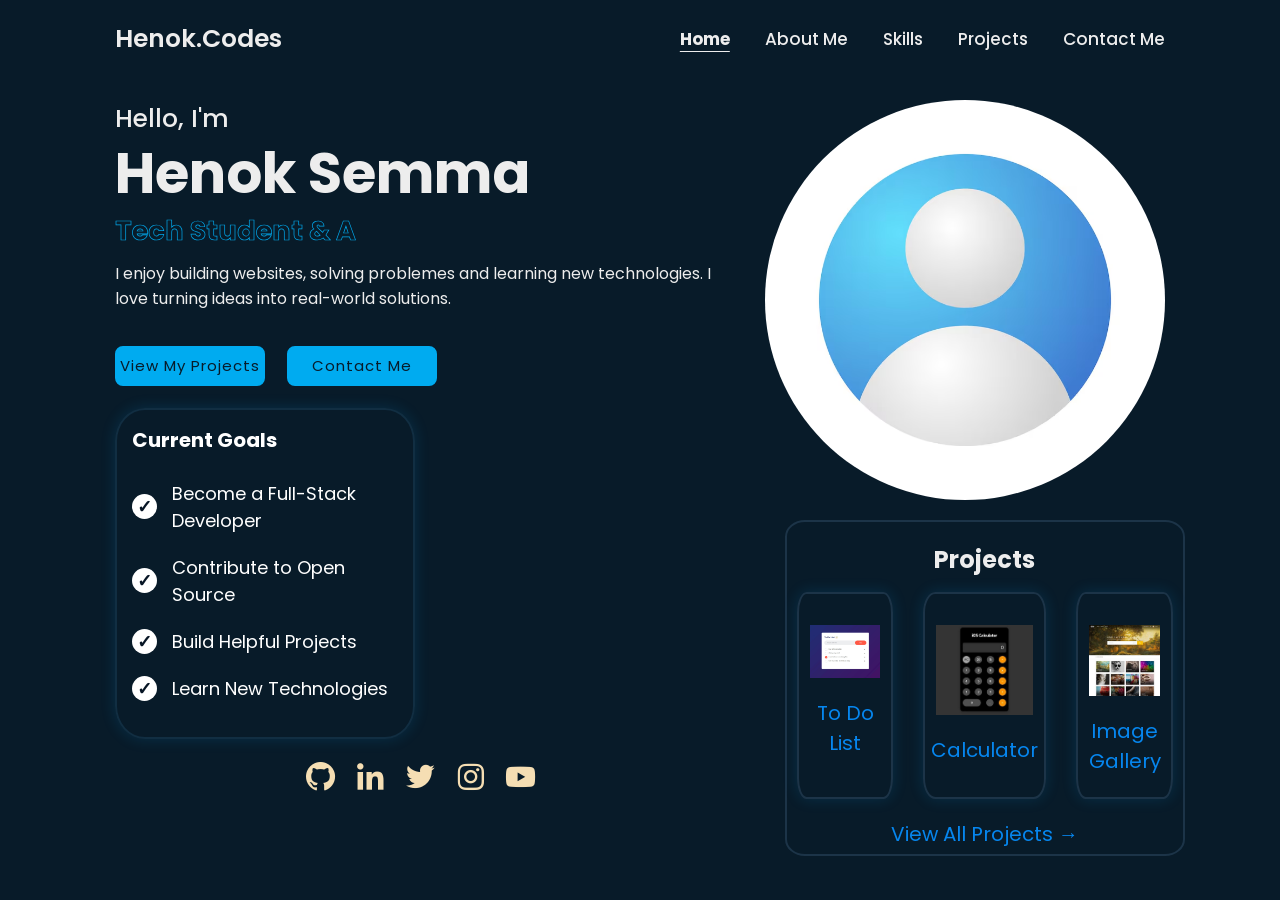
<file: index.html>
<!doctype html>
<html lang="en">
  <head>
    <meta charset="UTF-8" />
    <meta name="viewport" content="width=device-width, initial-scale=1.0" />
    <title>Home - Henok.Codes</title>
    <link rel="stylesheet" href="./index.css" />
    <!--box icons-->
    <link
      rel="stylesheet"
      href="https://unpkg.com/boxicons@2.1.4/css/boxicons.min.css"
    /><link rel="preconnect" href="https://fonts.googleapis.com">
<link href="https://fonts.googleapis.com/css2?family=Poppins:wght@400;500;600;700&display=swap" rel="stylesheet">
  </head>
  <body>
    <!--header part-->
    <header class="top">
      <h3 class="logo">Henok.Codes</h3>
      <div class="bx bx-menu" id="menu-icon"></div>

      <nav class="links">
        <a href="./index.html">Home</a>
        <a href="./about.html" target="_blank">About Me</a>
        <a href="./skills.html" target="_blank">Skills</a>
        <a href="./projects.html" target="_blank">Projects</a>
        <a href="./contact.html" target="_blank">Contact Me</a>
      </nav>
    </header>
    <main class="middle">
      <div class="right-part">
        <h5>Hello, I'm</h5>
        <h1>Henok Semma</h1>
        <h2 id="animation">Tech Student & Aspiring Developer</h2>
        <p>
          I enjoy building websites, solving problemes and learning new
          technologies. I love turning ideas into real-world solutions.
        </p>
        <div class="buttons">
          <a href="./projects.html" target="_blank">View My Projects</a>
          <a href="./contact.html" target="_blank">Contact Me</a>
        </div>
        <div class="list-of-goals">
          <h2>Current Goals</h2>
          <ul>
            <li>Become a Full-Stack Developer</li>
            <li>Contribute to Open Source</li>
            <li>Build Helpful Projects</li>
            <li>Learn New Technologies</li>
          </ul>
        </div>
        <div class="social-icons">
          <a href="#">
            <i class="bx bxl-github"></i>
          </a>
          <a href="#">
            <i class="bx bxl-linkedin"></i>
          </a>

          <a href="#">
            <i class="bx bxl-twitter"></i>
          </a>

          <a href="#">
            <i class="bx bxl-instagram"></i>
          </a>

          <a href="#">
            <i class="bx bxl-youtube"></i>
          </a>
        </div>
      </div>
      <div class="left-part">
        <img src="./myphoto.avif" alt="My Photo" id="im1" />

        <div class="projects">
          <h3> Projects</h3>
          <div class="all-boxes">
            <span class="project-boxes"
              ><a href="#To-do-list"
                ><img src="./todolist.png" />
                <p>To Do List </p></a
              ></span
            >
            <span class="project-boxes"
              ><a href="#Calculator"
                ><img src="./calculator.jpg" />
                <p>Calculator </p></a
              ></span
            >
            <span class="project-boxes"
              ><a href="#imagegallery"
                ><img src="./imagesgallery.jpg" />
                <p>Image Gallery </p></a
              ></span
            >
          </div>
          <a id="view-project" href="./projects.html">View All Projects &rarr;</a>
        </div>
      </div>
    </main>
    <script src="./main.js"></script>
  </body>
</html>
</file>
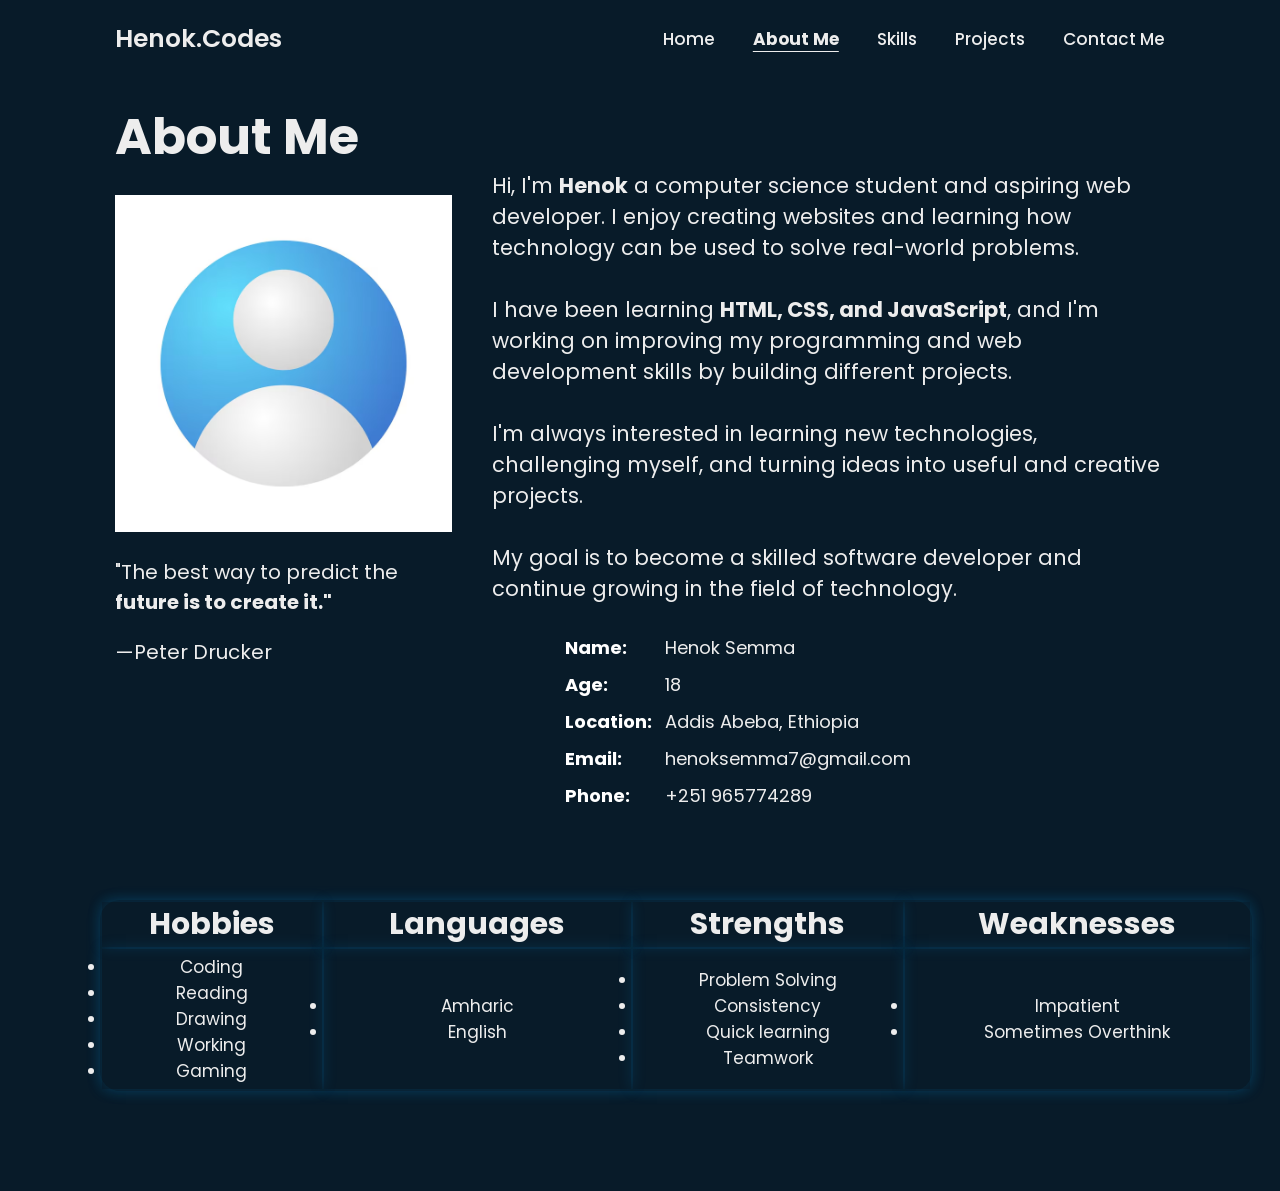
<file: about.html>
<!doctype html>
<html lang="en">
  <head>
    <meta charset="UTF-8" />
    <meta name="viewport" content="width=device-width, initial-scale=1.0" />
    <link rel="stylesheet" href="./about.css" />
    <title>About Me - Henok.Codes</title>
    <link
      href="https://cdn.boxicons.com/3.0.8/fonts/basic/boxicons.min.css"
      rel="stylesheet"
    />
    <link rel="preconnect" href="https://fonts.googleapis.com">
<link href="https://fonts.googleapis.com/css2?family=Poppins:wght@400;500;600;700&display=swap" rel="stylesheet">
  </head>
  <body>
    <nav class="top">
      <h3 class="logo">Henok.Codes</h3>
      <div class="bx bx-menu" id="menu-icon"></div>
      <div class="links">
        <a href="./index.html" target="_blank">Home</a>
        <a href="./about.html">About Me</a>
        <a href="./skills.html" target="_blank">Skills</a>
        <a href="./projects.html" target="_blank">Projects</a>
        <a href="./contact.html" target="_blank">Contact Me</a>
      </div>
    </nav>
    <main id="content">
      <div class="content">
        <div class="right-part">
          <h2>About Me</h2>
          <img src="./myphoto.avif" alt="My photo" />
          <p>
            "The best way to predict the
            <strong>future is to create it."</strong>
          </p>
          <p>—Peter Drucker</p>
        </div>
        <div class="left-part">
          <p class="p1">
            Hi, I'm <strong>Henok</strong> a computer science student and
            aspiring web developer. I enjoy creating websites and learning how
            technology can be used to solve real-world problems.<br /><br />
            I have been learning <strong>HTML, CSS, and JavaScript</strong>, and
            I'm working on improving my programming and web development skills
            by building different projects.<br /><br />
            I'm always interested in learning new technologies, challenging
            myself, and turning ideas into useful and creative projects.<br /><br />
            My goal is to become a skilled software developer and continue
            growing in the field of technology.
          </p>
          <div class="about-info">

    <p>
        <i class='bx bx-user'></i>
        <span>Name:</span>
        Henok Semma
    </p>

    <p>
        <i class='bx bx-calendar'></i>
        <span>Age:</span>
        18
    </p>

    <p>
        <i class='bx bx-map'></i>
        <span>Location: </span>
        Addis Abeba, Ethiopia
    </p>

    <p>
        <i class='bx bx-envelope'></i>
        <span>Email:</span>
        henoksemma7@gmail.com
    </p>

    <p>
        <i class='bx bx-phone'></i>
        <span>Phone:</span>
        +251 965774289
    </p>

</div>
        </div>
      </div>
      <footer class="bottom">
        <table>
          <tr>
            <th>Hobbies</th>
            <th>Languages</th>
            <th>Strengths</th>
            <th>Weaknesses</th>
          </tr>
          <tr>
            <td>
              <ul class="lists">
                <li>Coding</li>
                <li>Reading</li>
                <li>Drawing</li>
                <li>Working</li>
                <li>Gaming</li>
              </ul>
            </td>
            <td>
              <ul class="lists">
                <li>Amharic</li>
                <li>English</li>
              </ul>
            </td>
            <td>
              <ul class="lists">
                <li>Problem Solving</li>
                <li>Consistency</li>
                <li>Quick learning</li>
                <li>Teamwork</li>
              </ul>
            </td>
            <td>
              <ul class="lists">
                <li>Impatient</li>
                <li>Sometimes Overthink</li>
              
              </ul>
            </td>
          </tr>
        </table>
      </footer>
    </main>
    <script src="./main.js"></script>
  </body>
</html>
</file>
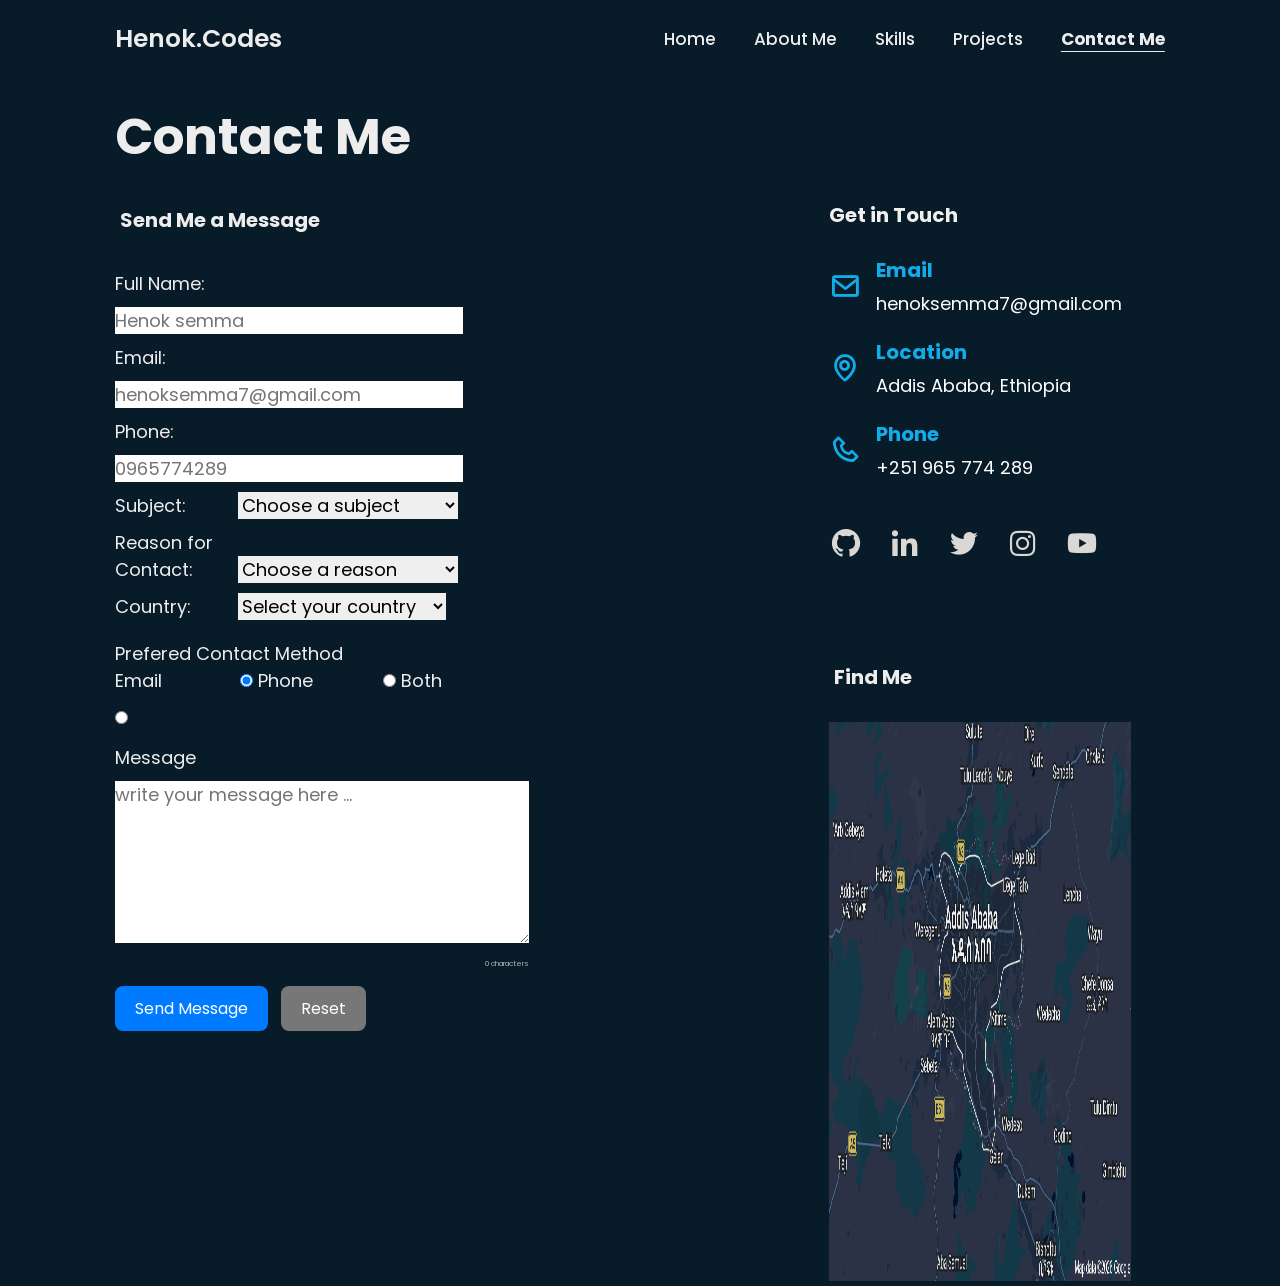
<file: contact.html>
<!doctype html>
<html lang="en">
  <head>
    <meta charset="UTF-8" />
    <meta name="viewport" content="width=device-width, initial-scale=1.0" />
    <title>Contact - Henok.Codes</title>
    <link rel="stylesheet" href="./contact.css" />
    <link href='https://unpkg.com/boxicons@2.1.4/css/boxicons.min.css' rel='stylesheet'>
    <link rel="preconnect" href="https://fonts.googleapis.com">
<link href="https://fonts.googleapis.com/css2?family=Poppins:wght@400;500;600;700&display=swap" rel="stylesheet">
  </head>
  <body>
    <header class="top">
      <h3 class="logo">Henok.Codes</h3>
      <div class="bx bx-menu" id="menu-icon"></div>
      <nav class="links">
        <a href="./index.html" target="_blank">Home</a>
        <a href="./about.html" target="_blank">About Me</a>
        <a href="./skills.html" target="_blank">Skills</a>
        <a href="./projects.html" target="_blank">Projects</a>
        
        <a href="./contact.html" target="_blank">Contact Me</a>
      </nav>
    </header>
    <main class="middle">
      <div class="right-part">
        <h2>Contact Me</h2>
        <h3>Send Me a Message</h3>
        <form action="https://formspree.io/f/xppzjwjv">
          <div class="form-group">
            <label for="full-name">Full Name:</label>
            <input
              type="text"
              id="full-name"
              name="full-name"
              placeholder="Henok semma"
              required
            /><br />

            <label for="email">Email:</label>
            <input
              type="email"
              id="email"
              name="email"
              placeholder="henoksemma7@gmail.com"
              required
            /><br />

            <label for="phone">Phone:</label>
            <input
              type="tel"
              id="phone"
              name="phone"
              placeholder="0965774289"
              pattern="[0-9]{10}"
              required
            /><br />

            <label for="subject">Subject:</label>
            <select id="subject" name="subject" required>
              <option value="">Choose a subject</option>
              <option value="project">Project Inquiry</option>
              <option value="web-development">Web Development</option>
              <option value="collaboration">Collaboration</option>
              <option value="freelance">Freelance Work</option>
              <option value="internship">Internship Opportunity</option>
              <option value="feedback">Website Feedback</option>
              <option value="other">Other</option></select
            ><br />

            <label for="Reason-for-Contact">Reason for Contact:</label>
            <select id="Reason-for-Contact" name="Reason-for-Contact" required>
              <br />
              <option value="">Choose a reason</option>
              <option>Project Inquiry</option>
              <option>Freelane Work</option>
              <option>Collaboration</option>
              <option>Internship Opportunity</option>
              <option>Job Opportunity</option>
              <option>Website Feedback</option>
              <option>Other</option></select
            ><br />

            <label for="Country">Country:</label>
            <select id="Country" name="Country" required>
              <br />
              <option value="">Select your country</option>
              <option>Ethiopia</option>
              <option>United States</option>
              <option>United Kingdom</option>
              <option>Canada</option>
              <option>Germany</option>
              <option>France</option>
              <option>India</option>
              <option>Kenya</option>
              <option>Nigeria</option>
              <option>South Africa</option>
              <option>United Arab Emirates</option>
              <option>Other</option></select
            ><br />
            <div class="contact">
              Prefered Contact Method<br />
              <div class="choose">
                <label for="email2">Email</label>
                <input
                  type="radio"
                  name="contact"
                  id="email2"
                  value="email"
                  checked
                />
                <label for="phone2">Phone</label>
                <input type="radio" name="contact" id="phone2" value="phone" />
                <label for="both">Both</label>
                <input
                  type="radio"
                  name="contact"
                  id="both"
                  value="both"
                /><br />
              </div>
            </div>
            <label for="Message2">Message</label><br />
            <textarea
              id="Message2"
              placeholder="write your message here ..."
              rows="6"
              cols="26"
              required
            ></textarea
            ><br />
            
            <button type="submit" name="submit" >Send Message</button>
            <button type="reset" name="reset">Reset</button>
            
          </div>
        </form>
      </div>
      <div class="left-part">
        <section class="get-in-touch">
    <h2>Get in Touch</h2>
     <div class="contact-item">
        <i class='bx bx-envelope'></i>

        <div>
            <h3>Email</h3>
            <p>henoksemma7@gmail.com</p>
        </div>
    </div>

    <div class="contact-item">
        <i class='bx bx-map'></i>

        <div>
            <h3>Location</h3>
            <p>Addis Ababa, Ethiopia</p>
        </div>
    </div>

    <div class="contact-item">
        <i class='bx bx-phone'></i>

        <div>
            <h3>Phone</h3>
            <p>+251 965 774 289</p>
        </div>
    </div>

   

</section>
        <div class="contact-icons">
    <section class="stay-in-touch">
    

    <div class="social-icons">

        <a href="#" aria-label="GitHub">
            <i class='bx bxl-github'></i>
        </a>

        <a href="#" aria-label="LinkedIn">
            <i class='bx bxl-linkedin'></i>
        </a>

        <a href="#" aria-label="Twitter">
            <i class='bx bxl-twitter'></i>
        </a>

        <a href="#" aria-label="Instagram">
            <i class='bx bxl-instagram'></i>
        </a>

        <a href="#" aria-label="YouTube">
            <i class='bx bxl-youtube'></i>
        </a>

    </div>
</section>
</div>
        <h3>Find Me</h3>

        <img src="./aa.png" alt="addis ababa photo" />
      </div>
    </main>
    <script src="./main.js"></script>
  </body>
</html>
</file>
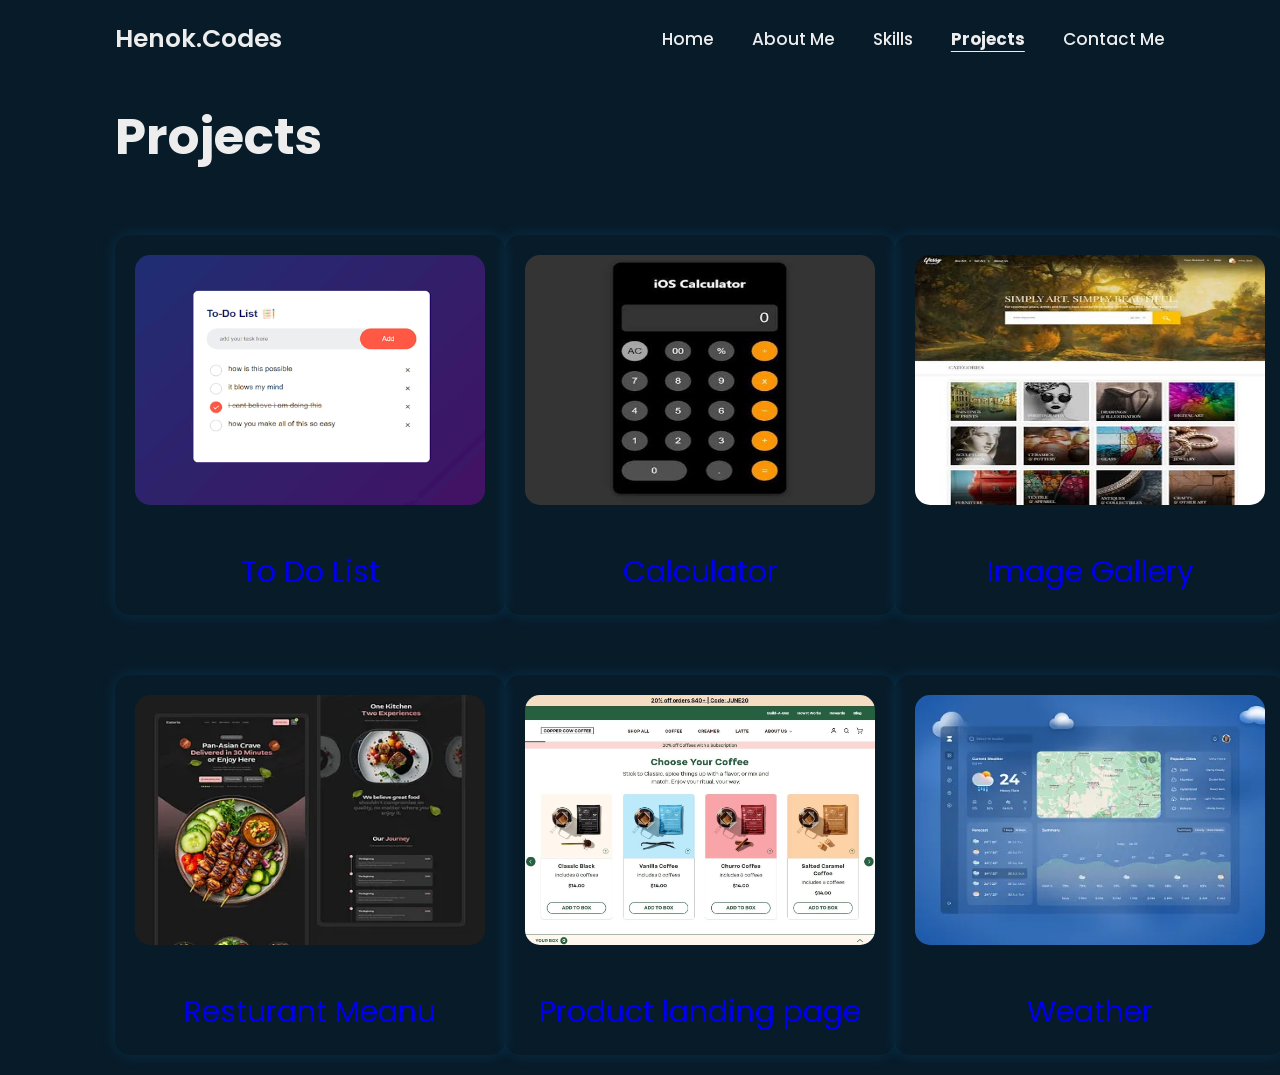
<file: projects.html>
<!DOCTYPE html>
<html lang="en">
<head>
    <meta charset="UTF-8">
    <meta name="viewport" content="width=device-width, initial-scale=1.0">
    <title>Project - Henok.Codes</title>
    <link rel="stylesheet" href="./project.css">
    <link rel="preconnect" href="https://fonts.googleapis.com">
    <link href='https://unpkg.com/boxicons@2.1.4/css/boxicons.min.css' rel='stylesheet'>
<link href="https://fonts.googleapis.com/css2?family=Poppins:wght@400;500;600;700&display=swap" rel="stylesheet">
</head>
<body>
<body>
    <header class="top">
      <h3 class="logo">Henok.Codes</h3>
      <div class="bx bx-menu" id="menu-icon"></div>
      <div class="links">
        <a href="./index.html" target="_blank">Home</a>
        <a href="./about.html" target="_blank">About Me</a>
        <a href="./skills.html" target="_blank">Skills</a>
        <a href="./projects.html" target="_blank">Projects</a>
        <a href="./contact.html" target="_blank">Contact Me</a>
      </div>
    </header>
    <main class="middle">
        <h2 id="h2">Projects</h2>
        <div class="all-boxes">
            <div class="row1">
             <span class="project-boxes"
              ><a href="#To-do-list"
                ><img src="./todolist.png" />
                <p>To Do List </p></a
              ></span
            >
            <span class="project-boxes"
              ><a href="#Calculator"
                ><img src="./calculator.jpg" />
                <p>Calculator </p></a
              ></span
            >
            <span class="project-boxes"
              ><a href="#imagegallery"
                ><img src="./imagesgallery.jpg" />
                <p>Image Gallery </p></a
              ></span
            >
            </div>
            <div class="row2">
                <span class="project-boxes"
              ><a href="#Resturant-Meanu"
                ><img src="./Resturant-Meanu.webp" />
                <p>Resturant Meanu</p></a
              ></span
            >
            <span class="project-boxes"
              ><a href="#Product-landing-page"
                ><img src="./Product-landing-page.jpg" />
                <p>Product landing page </p></a
              ></span
            >
            <span class="project-boxes"
              ><a href="#weather"
                ><img src="./weather.webp" />
                <p>Weather</p></a
              ></span
            >
            </div>
            </div>
        </div>
    </main>
    <script src="./main.js"></script>
    </body>
    </html>
</file>
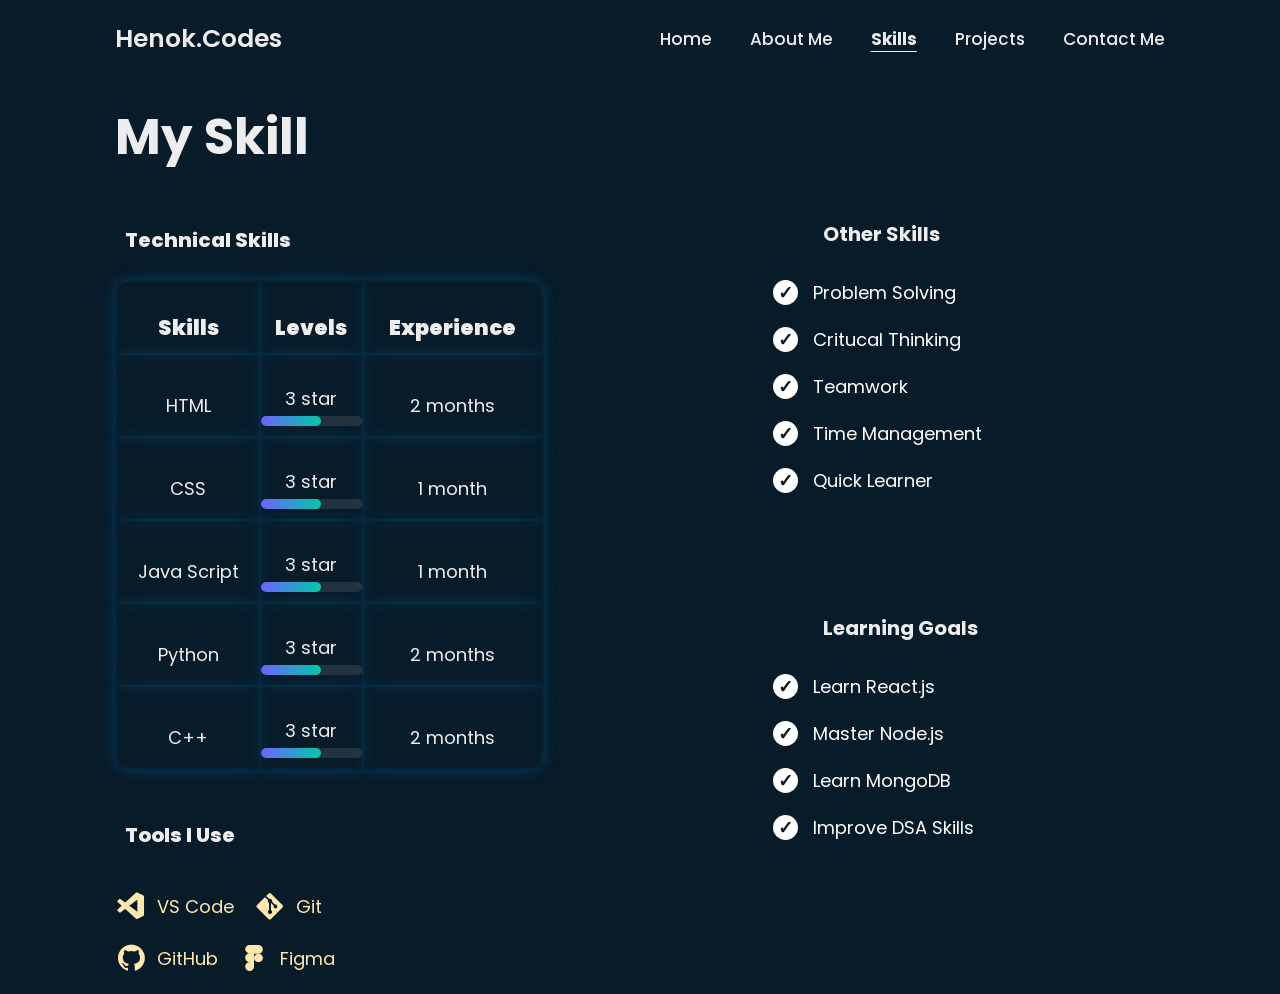
<file: skills.html>
<!DOCTYPE html>
<html lang="en">
<head>
    <meta charset="UTF-8">
    <meta name="viewport" content="width=device-width, initial-scale=1.0">
    <title>Skills - Henok Codes</title>
    <link rel="stylesheet" href="./skill.css">
    <link href='https://unpkg.com/boxicons@2.1.4/css/boxicons.min.css' rel='stylesheet'>
    <link rel="preconnect" href="https://fonts.googleapis.com">
<link href="https://fonts.googleapis.com/css2?family=Poppins:wght@400;500;600;700&display=swap" rel="stylesheet">
</head>
<body>
    <header class="top">
      <h3 class="logo">Henok.Codes</h3>
      <div class="bx bx-menu" id="menu-icon"></div>
      <div class="links">
        <a href="./index.html" target="_blank">Home</a>
        <a href="./about.html"  target="_blank">About Me</a>
        <a href="./skills.html" target="_blank">Skills</a>
        <a href="./projects.html"  target="_blank">Projects</a>
        <a href="./contact.html" target="_blank">Contact Me</a>
      </div>
    </header>
    <main class="middle">
        <div class="content">
        <div class="right-part">
        <h2>My Skill</h2><hr>

            <h3>Technical Skills</h3>

            <table>
                <tr>
                    <th class="">Skills</th>
                    <th>Levels</th>
                    <th>Experience</th>
                </tr>
                <tr>
                    <td>HTML</td>
                    <td>3 star</td>
                    <td>2 months</td>
                </tr>
                 <tr>
                    <td>CSS</td>
                    <td>3 star</td>
                    <td>1 month</td>
                </tr>
                 <tr>
                    <td>Java Script</td>
                    <td>3 star</td>
                    <td>1 month</td>
                </tr>
                 <tr>
                    <td>Python</td>
                    <td>3 star</td>
                    <td>2 months</td>
                </tr>
                 <tr>
                    <td>C++</td>
                    <td>3 star</td>
                    <td>2 months</td>
                </tr>
            </table>
            <div class="tools-i-use">
                <h3>Tools I Use</h3>
                <section class="tools">


    <div class="tools-list">

        <div class="tool">
            <i class='bx bxl-visual-studio'></i>
            <span>VS Code</span>
        </div>

        <div class="tool">
            <i class='bx bxl-git'></i>
            <span>Git</span>
        </div>

        <div class="tool">
            <i class='bx bxl-github'></i>
            <span>GitHub</span>
        </div>

        <div class="tool">
            <i class='bx bxl-figma'></i>
            <span>Figma</span>
        </div>

    </div>
</section>
            </div>
        </div>
        <div class="left-part">
            <div class="other-skills">
                
            <h3>Other Skills</h3>
                <ul>
                    <li>Problem Solving</li>
                    <li>Critucal Thinking</li>
                    <li>Teamwork</li>
                    <li>Time Management</li>
                    <li>Quick Learner</li>
                </ul>
            </div>
            <div class="learning-goals">
            <h3>Learning Goals</h3>
            <ul>
                <li>Learn React.js</li>
                <li>Master Node.js</li>
                <li>Learn MongoDB</li>
                <li>Improve DSA Skills</li>
            </ul>
            </div>
        </div>
        </div>
    </main>
     <script src="./main.js"></script>
</body>
</html>
</file>
<file: index.css>
* {
  margin: 0;
  padding: 0;
  box-sizing: border-box;
  text-decoration: none;
  border: none;
  font-family: "Poppins", sans-serif;
}

html {
  font-size: 62.5%;
  scroll-behavior: smooth;
}

body {
  background-color: #081b29;
  color: #ededed;
  overflow-x: hidden;
}

/* =========================
   NAVIGATION
========================= */

.top {
  position: fixed;
  top: 0;
  left: 0;
  width: 100%;
  padding: 2rem 9%;
  background-color: #081b29;
  display: flex;
  justify-content: space-between;
  align-items: center;
  z-index: 100;
}

.logo {
  font-size: 2.5rem;
  color: #ededed;
  font-weight: 600;
}

.links {
  display: flex;
  align-items: center;
}

.links a {
  font-size: 1.7rem;
  color: #ededed;
  font-weight: 500;
  margin-left: 3.5rem;
}

.links a:hover,
.links a.active {
  color: gold;
}

/* =========================
   MAIN SECTION
========================= */

.middle {
  min-height: 100vh;
  width: 100%;
  padding: 10rem 9% 2rem;

  display: flex;
  flex-direction: row;
  justify-content: space-between;
  align-items: flex-start;

  gap: 40px;
}

/* =========================
   RIGHT PART / TEXT
========================= */

.right-part {
  order: 1;
  flex: 1;
  min-width: 0;
}

.right-part h1 {
  font-size: 5.6rem;
  font-weight: 700;
  line-height: 1.3;
}

.right-part h5 {
  font-size: 2.5rem;
  font-weight: 500;
}

.right-part #animation {
  position: relative;
  width: 32.8rem;
  max-width: 100%;

  font-size: 2.7rem;
  font-weight: 700;

  color: transparent;
  -webkit-text-stroke: 0.7px #00abf0;
}

.right-part p {
  font-size: 1.6rem;
  margin: 1rem 0 3rem;
}

/* =========================
   BUTTONS
========================= */

.buttons {
  position: relative;

  display: flex;
  justify-content: space-between;
  align-items: center;

  width: 32.2rem;
  max-width: 100%;
  height: 5rem;

  gap: 10px;
}

.buttons a {
  position: relative;

  display: flex;
  align-items: center;
  justify-content: center;

  width: 15rem;
  max-width: 100%;
  height: 4rem;

  background: #00abf0;
  border: 0.2rem solid #00abf0;
  border-radius: 0.8rem;

  font-size: 1.5rem;
  font-weight: 400;
  letter-spacing: 0.1rem;

  color: #081b29;
  text-align: center;
}

.buttons a:hover {
  color: gold;
}

/* =========================
   LEFT PART / IMAGE
========================= */

.left-part {
  order: 2;
  flex: 0 1 400px;
  width: 400px;
  max-width: 100%;
}

.left-part img {
  width: 400px;
  height: 400px;
  max-width: 100%;

  border-radius: 50%;
  object-fit: cover;

  display: block;
}

/* =========================
   GOALS
========================= */

.list-of-goals {
  border: #112e42 solid 2px;
  border-radius: 10%;

  width: 300px;
  max-width: 100%;

  height: auto;

  box-shadow: 0 0 15px rgba(0, 168, 255, 0.15);

  padding: 15px;
  margin: 17px 0;
}

.list-of-goals h2 {
  color: white;
  margin-bottom: 25px;
  font-size: 2rem;
}

.list-of-goals ul {
  list-style: none;
  padding: 0;
}

.list-of-goals li {
  color: white;
  font-size: 18px;

  margin: 20px 0;

  display: flex;
  align-items: center;
}

.list-of-goals li::before {
  content: "✓";

  display: inline-flex;
  align-items: center;
  justify-content: center;

  width: 25px;
  height: 25px;

  background: white;
  color: #071525;

  border-radius: 50%;

  margin-right: 15px;

  font-weight: bold;

  flex-shrink: 0;
}

/* =========================
   SOCIAL ICONS
========================= */

.social-icons {
  display: flex;
  align-items: center;
  justify-content: center;

  gap: 15px;

  margin-top: 20px;

  flex-wrap: wrap;
}

.social-icons a {
  display: flex;
  align-items: center;
  justify-content: center;

  color: wheat;

  font-size: 35px;

  text-decoration: none;
}

.social-icons a:hover {
  color: gold;
}

/* =========================
   PROJECT BOXES
========================= */

.project-boxes {
  display: flex;
  flex-direction: column;

  width: 100%;

  border: #1c3448 solid 2px;
  border-radius: 10%;

  box-shadow: 0 0 15px rgba(0, 168, 255, 0.15);

  padding: 0.6rem;
}
.project-boxes img {
  width: auto;
  height: auto;

  max-width: 100%;

  display: block;
  margin: 0 auto;

  border-radius: 10%;
}

.project-boxes p {
  text-align: center;

  font-size: 2rem;

  padding-top: 1.5rem;
  padding-bottom: 1.5rem;

  color: #0686ee;
}

.project-boxes p:hover {
  color: gold;
}

/* =========================
   ALL BOXES
========================= */

.all-boxes {
  display: flex;
  gap: 30px;
}

/* =========================
   PROJECTS
========================= */

.projects {
  border: #1c3448 solid 2px;
  border-radius: 5%;

  width: 100%;
  hight: 38%

  box-shadow: 0 0 15px rgba(0, 168, 255, 0.15);

  padding: 0.5rem 1rem;
  margin: 20px;
}
.projects img{
  width:200px;
  hight:200Px;
  border-radius: 5%;
   padding-top: 5px;
  padding-bottom: 5px;
   padding-left: 5px;
  padding-right: 5px;
}
.projects h3 {
  font-size: 2.4rem;
  font-weight: 700;

  padding-top: 15px;
  padding-bottom: 15px;

  text-align: center;
}

.projects a {
  display: block;

  text-align: center;

  color: #0686ee;

  font-size: 2rem;

  padding-top: 2rem;
}

.projects a:hover {
  color: gold;
}

/* =========================
   MENU ICON
========================= */

#menu-icon {
  display: none;

  font-size: 2.8rem;

  cursor: pointer;

  color: #ededed;
}

/* =========================
   TABLET / MOBILE
========================= */

@media (max-width: 768px) {

  /* MENU */

  #menu-icon {
    display: block;
  }

  .links {
    position: absolute;

    top: 100%;
    left: 0;

    width: 100%;

    flex-direction: column;
    align-items: center;

    background-color: #081b29;

    display: none;

    padding: 1rem 0;
  }

  .links.open {
    display: flex;
  }

  .links a {
    margin: 1.5rem 0;
  }

  /* MAIN */

  .middle {
    flex-direction: column;

    align-items: center;

    padding: 9rem 6% 2rem;

    text-align: center;

    gap: 25px;
  }

  /* TEXT */

  .right-part {
    width: 100%;
    max-width: 600px;
  }

  .right-part h1 {
    font-size: 4rem;
  }

  .right-part h5 {
    font-size: 2rem;
  }

  .right-part #animation {
    width: 100%;
    max-width: 32.8rem;

    margin: 1rem auto;
  }

  .right-part p {
    font-size: 1.5rem;
  }

  /* BUTTONS */

  .buttons {
    width: 100%;
    max-width: 32.2rem;

    margin: 1rem auto;
  }

  .buttons a {
    width: 15rem;
  }

  /* IMAGE */

  .left-part {
    width: 100%;
    max-width: 400px;
  }

  .left-part img {
    width: 220px;
    height: 220px;

    margin: 0 auto;
  }

  /* GOALS */

  .list-of-goals {
    width: 90%;
    max-width: 300px;

    height: auto;

    margin: 15px auto;

    text-align: left;
  }

  .list-of-goals li {
    font-size: 16px;
  }

  /* SOCIAL ICONS */

  .social-icons {
    justify-content: center;

    gap: 12px;

    margin-top: 20px;

    flex-wrap: wrap;
  }

  .social-icons a {
    font-size: 26px;
  }

  /* PROJECTS */

  .all-boxes {
    flex-direction: column;

    gap: 15px;
  }

  .project-boxes {
    width: 100%;
  }

  .project-boxes img {
    margin: 0 auto;

    display: block;
  }

  .projects {
    width: 100%;

    margin: 15px 0;
  }
}

/* =========================
   SMALL PHONES
========================= */

@media (max-width: 480px) {

  .top {
    padding: 1.5rem 5%;
  }

  .logo {
    font-size: 2.2rem;
  }

  .middle {
    padding: 8rem 5% 2rem;
  }

  .right-part h1 {
    font-size: 3.2rem;
  }

  .right-part h5 {
    font-size: 1.8rem;
  }

  .right-part #animation {
    font-size: 2.2rem;
  }

  .right-part p {
    font-size: 1.4rem;
  }

  .buttons {
    width: 100%;
    gap: 8px;
  }

  .buttons a {
    width: 50%;
    font-size: 1.3rem;
  }

  .left-part img {
    width: 190px;
    height: 190px;
  }

  .list-of-goals {
    width: 95%;
  }

  .social-icons {
    gap: 10px;
  }

  .social-icons a {
    font-size: 24px;
  }
}
}
</file>
<file: about.css>
* {
  margin: 0; /*take off unwanted space b/n elements*/
  padding: 0; /*take off unwanted space inside elements*/
  box-sizing: border-box; /* clalculate the width and height with out padding*/
  text-decoration: none; /* remove decoration*/
  border: none; /*remove unwanted borders*/
  font-family: "Poppins", sans-serif;
}
html {
  font-size: 62.5%;
  
}
body {
  background-color: #081b29;
  color: #ededed;
}
.top {
  position: fixed; /* fixed navigations*/
  top: 0;
  left: 0;
  width: 100%;
  padding: 2rem 9%;
  background: transparent;
  display: flex;
  justify-content: space-between;
  align-items: center;
  z-index: 100; /*when you scroll to cover the others*/
  background-color: #081b29;
}
.logo {
  font-size: 2.5rem;
  color: #ededed;
  font-weight: 600;
}
.links a {
  font-size: 1.7rem;
  color: #ededed;
  font-weight: 500;
  margin-left: 3.5rem;
}

.links a:hover,
a.active {
  color: gold /*mouse move over the hade make it blue*/
}


.content {
   min-height: 100vh;
  padding: 10rem 9% 2rem;
  display: flex;
  flex-direction: row;
  justify-content: space-between;
  gap: 40px;
}
.right-part {
  flex: 1;
  
}
.left-part {
  flex: 2;
}
.right-part img {
  max-width: 500px;
  width: 100%;
  height: auto;
  margin-top: 20px;
}
.right-part h2 {
  font-size: 50px;
}
.right-part p {
  font-size: 20px;
  margin-top: 20px;
}

.left-part p.p1 {
  font-size: 21px;
  margin-top: 70px;
}

.bottom {
  
  display: flex;
  justify-content: space-between;
  gap: 3rem;
  width: 90%;
  text-align: left;
  margin-left:  10rem ;
  margin-bottom: 10rem;
}
table{
    width: 100%;
      box-shadow: 0 0 15px rgba(0, 168, 255, 0.15);
      border-radius: 20px;
    
}
th {
    font-size: 30px;
    text-align: center;
    box-shadow: 0 0 15px rgba(0, 168, 255, 0.15);
  
}
td{
    font-size: 17px;
    padding: 5px;
    text-align: center;
    box-shadow: 0 0 15px rgba(0, 168, 255, 0.15);
    text-align: center;
}
.about-info {
    margin-top: 30px;
    margin-left: 40px;
    
}

.about-info p {
    display: flex;
    align-items: center;
    margin: 10px 0;
    font-size: 18px;
}

.about-info i {
    width: 25px;
    margin-right: 8px;

    font-size: 20px;
    color: #00abf0;
}

.about-info span {
    width: 65px;
    font-weight: bold;
    color: white;
    margin-right: 35px;
}


.about-info p:hover i {
    
    color: gold;
}

.about-info strong {
    width: 65px;
    margin-right: 8px;
}
#menu-icon {
  display: none;
  font-size: 2.8rem;
  cursor: pointer;
  color: #ededed;
}

@media (max-width: 768px) {
  #menu-icon {
    display: block;
  }

  .links {
    position: absolute;
    top: 100%;
    left: 0;
    width: 100%;
    flex-direction: column;
    align-items: center;
    background-color: #081b29;
    display: none;
  }

  .links.open {
    display: flex;
  }

  .links a {
    margin: 1.5rem 0;
  }

  .content {
    flex-direction: column;
  }

  .left-part p.p1 {
    margin-top: 20px;
  }

  table {
    font-size: 1.3rem;
  }

  th {
    font-size: 20px;
  }

  td {
    font-size: 14px;
  }
}
</file>
<file: contact.css>
* {
  margin: 0; /*take off unwanted space b/n elements*/
  padding: 0; /*take off unwanted space inside elements*/
  box-sizing: border-box; /* clalculate the width and height with out padding*/
  text-decoration: none; /* remove decoration*/
  border: none; /*remove unwanted borders*/
  font-family: "Poppins", sans-serif;
}
html {
  font-size: 62.5%;
}
body {
  background-color: #081b29;
  color: #ededed;
}
.top {
  position: fixed; /* fixed navigations*/
  top: 0;
  left: 0;
  width: 100%;
  padding: 2rem 9%;
  background: transparent;
  display: flex;
  justify-content: space-between;
  align-items: center;
  z-index: 100; /*when you scroll to cover the others*/
  background-color: #081b29;
}
.logo {
  font-size: 2.5rem;
  color: #ededed;
  font-weight: 600;
}
.links a {
  font-size: 1.7rem;
  color: #ededed;
  font-weight: 500;
  margin-left: 3.5rem;
}

.links a:hover,
a.active {
  color: gold; /*mouse move over the hade make it blue*/
}

.middle {
  min-height: 100vh;
  padding: 10rem 9% 2rem;
  display: flex;
  flex-direction: row;
  justify-content: space-between;
  gap: 40px;
}
.middle {
  min-height: 100vh;
  padding: 10rem 9% 2rem;
  display: flex;
  flex-direction: row;
  justify-content: space-between;
  gap: 300px;
}
.right-part {
  flex: 1;
}
.left-part {
  flex: 2;
}
.left-part img {
  width: 90%;
  height: 60%;
}

.right-part h2 {
  font-size: 50px;
}
label {
  display: inline-block;
  width: 120px;
}
label,
input,
select,
textarea {
  font-size: 18px;
  margin-bottom: 10px;
}
.contact {
  font-size: 18px;
  margin-bottom: 10px;
  margin-top: 10px;
}
.right-part h3{
  margin-top: 30px;
  margin-bottom: 35px;
  font-size:20px ;
  margin-left: 5px;
}

button {
    padding: 10px 20px;
    border: none;
    border-radius: 8px;
    font-size: 16px;
    margin-right: 10px;
}

button[type="submit"] {
    background-color: #007bff;
    color: white;
}

button[type="reset"] {
    background-color: #777;
    color: white;
}

button:hover {
    color: gold;
}
.left-part h3{
  margin-top: 90px;
  margin-bottom: 30px;
  font-size:20px ;
  margin-left: 5px;
}
.left-part p{
  font-size: 18px ;
  margin-bottom: 15px;

}
.stay-in-touch {
    margin-top: 40px;
}


.social-icons {
    display: flex;
    align-items: center;
    gap: 25px;
}

.social-icons a {
    color: #dad8d5;
    font-size: 34px;
    text-decoration: none;

    transition: 0.3s;
}

.social-icons a:hover {
    color: gold;
    transform: translateY(-5px);
}.get-in-touch {
    margin-top: 60px;
}

.get-in-touch h2 {
    color: #f0efed;
    margin-bottom: 25px;
     font-size: 20px;
     margin-top: 100px;
}

.contact-item {
    display: flex;
    align-items: center;
    gap: 15px;

    margin-bottom: 20px;

    color: #12ace9;
}

.contact-item i {
    font-size: 32px;
}

.contact-item h3 {
    margin: 0 0 5px;
    font-size: 20px;

}

.contact-item p {
    margin: 0;
    color: white;
}



.contact-item:hover i {
    color: gold;
}
#menu-icon {
  display: none;
  font-size: 2.8rem;
  cursor: pointer;
  color: #ededed;
}

@media (max-width: 768px) {
  #menu-icon {
    display: block;
  }

  .links {
    position: absolute;
    top: 100%;
    left: 0;
    width: 100%;
    flex-direction: column;
    align-items: center;
    background-color: #081b29;
    display: none;
  }

  .links.open {
    display: flex;
  }

  .links a {
    margin: 1.5rem 0;
  }

  .middle {
    flex-direction: column;
    gap: 40px;
  }

  .left-part {
    margin-top: 20px;
  }

  .left-part img {
    width: 100%;
    height: auto;
  }
}
</file>
<file: project.css>
* {
  margin: 0; /*take off unwanted space b/n elements*/
  padding: 0; /*take off unwanted space inside elements*/
  box-sizing: border-box; /* clalculate the width and height with out padding*/
  text-decoration: none; /* remove decoration*/
  border: none; /*remove unwanted borders*/
  font-family: "Poppins", sans-serif;
}
html {
  font-size: 62.5%;
  
}
body {
  background-color: #081b29;
  color: #ededed;
}
.top {
  position: fixed; /* fixed navigations*/
  top: 0;
  left: 0;
  width: 100%;
  padding: 2rem 9%;
  background: transparent;
  display: flex;
  justify-content: space-between;
  align-items: center;
  z-index: 100; /*when you scroll to cover the others*/
  background-color: #081b29;
}
.logo {
  font-size: 2.5rem;
  color: #ededed;
  font-weight: 600;
}
.links a {
  font-size: 1.7rem;
  color: #ededed;
  font-weight: 500;
  margin-left: 3.5rem;
}

.links a:hover,
a.active {
  color: gold /*mouse move over the hade make it blue*/
}

.middle {
  min-height: 100vh;
  padding: 10rem 9% 2rem;

  justify-content: space-between;
  gap: 40px;

}
.row1{
    display: flex;
    width: 100%;
    justify-content: space-between;
    margin-top: 60px;
    
}
.row2{
    display: flex;
    width: 100%;
    justify-content: space-between;
    margin-top: 60px;
}
#h2{
    font-size: 50px;
}
.project-boxes img {
    width: 350px;
    height: 250px;
    margin-top: 20px;
    margin-bottom: 20px;
    margin-left: 20px;
    margin-right: 20px;
    border-radius: 15px ;

}
.project-boxes p{
    text-align: center;
    font-size: 30px;
    margin-top: 20px;
    margin-bottom: 20px;
}
.project-boxes{
    border-radius: 15px;
    box-shadow: 0 0 15px rgba(0, 168, 255, 0.15);
}
.project-boxes a:hover{
    color: gold;
}
#menu-icon {
  display: none;
  font-size: 2.8rem;
  cursor: pointer;
  color: #ededed;
}

@media (max-width: 768px) {
  #menu-icon {
    display: block;
  }

  .links {
    position: absolute;
    top: 100%;
    left: 0;
    width: 100%;
    flex-direction: column;
    align-items: center;
    background-color: #081b29;
    display: none;
  }

  .links.open {
    display: flex;
  }

  .links a {
    margin: 1.5rem 0;
  }

  .row1,
.row2 {
  flex-direction: column;
  align-items: center;
  margin-top: 20px;
}

 .project-boxes {
  width: 85%;
}

.project-boxes img {
  width: 100%;
  height: auto;
  margin: 0;
}
}
</file>
<file: skill.css>
* {
  margin: 0; /*take off unwanted space b/n elements*/
  padding: 0; /*take off unwanted space inside elements*/
  box-sizing: border-box; /* calculate the width and height without padding*/
  text-decoration: none; /* remove decoration*/
  border: none; /*remove unwanted borders*/
  font-family: "Poppins", sans-serif;
}
html {
  font-size: 62.5%;
}
body {
  background-color: #081b29;
  color: #ededed;
}
.top {
  position: fixed; /* fixed navigation */
  top: 0;
  left: 0;
  width: 100%;
  padding: 2rem 9%;
  display: flex;
  justify-content: space-between;
  align-items: center;
  z-index: 100; /* stay above content when scrolling */
  background-color: #081b29;
}
.logo {
  font-size: 2.5rem;
  color: #ededed;
  font-weight: 600;
}
.links a {
  font-size: 1.7rem;
  color: #ededed;
  font-weight: 500;
  margin-left: 3.5rem;
}

.links a:hover,
a.active {
  color: gold; /* highlight link on hover/active */
}

.middle {
  min-height: 100vh;
  padding: 10rem 9% 2rem;
}

.right-part h2 {
  font-size: 50px;
}
.right-part h3 {
  margin-top: 50px;
  margin-bottom: 25px;
  font-size: 20px;
  font-weight: 800;
  margin-left: 10px;
}

table {
  width: 160%;
  margin-top: 25px;
  box-shadow: 0 0 15px rgba(0, 168, 255, 0.15);
  border-radius: 20px;
}
th {
  padding-top: 7px;
  font-size: 21px;
  font-weight: 900;
  text-align: center;
  box-shadow: 0 0 15px rgba(0, 168, 255, 0.15);
   padding-top: 30px;
  padding-bottom: 10px;
}
td {
  
  font-size: 18px;
  padding-top: 30px;
  padding-bottom: 10px;
  box-shadow: 0 0 15px rgba(0, 168, 255, 0.15);
  text-align: center;
}

.content {
  display: flex;
  flex-direction: row;
  justify-content: space-between;
  gap: 40px;
}
.right-part {
  flex: 1;
}
.left-part {
  flex: 2;
  margin-left: 350px;
}
.left-part h3 {
  margin-top: 119px;
  margin-bottom: 30px;
  font-size: 20px;
  margin-left: 50px;
}
.left-part ul {
  list-style: none;
  padding: 0;
}

.left-part li {
  color: white;
  font-size: 18px;
  margin: 20px 0;}
.left-part li::before{
content: "✓";
  display: inline-flex;
  align-items: center;
  justify-content: center;

  width: 25px;
  height: 25px;

  background: white;
  color: #071525;

  border-radius: 50%;
  margin-right: 15px;
  font-weight: bold;
}
.tools {
    margin-top: 40px;
}

.tools h2 {
    color: #fff0b5;
    margin-bottom: 20px;
}

.tools-list {
    display: flex;
    flex-wrap: wrap;
    gap: 20px;
}

.tool {
    display: flex;
    align-items: center;
    gap: 10px;

    color: #ffe7ad;
    font-size: 18px;
}

.tool i {
    font-size: 32px;
}

.tool:hover {
    color: gold;
}
#menu-icon {
  display: none;
  font-size: 2.8rem;
  cursor: pointer;
  color: #ededed;
}

@media (max-width: 768px) {
  #menu-icon {
    display: block;
  }

  .links {
    position: absolute;
    top: 100%;
    left: 0;
    width: 100%;
    flex-direction: column;
    align-items: center;
    background-color: #081b29;
    display: none;
  }

  .links.open {
    display: flex;
  }

  .links a {
    margin: 1.5rem 0;
  }

  .content {
    flex-direction: column;
  }

  .left-part {
    margin-left: 0;
    margin-top: 20px;
  }

  table {
    width: 100%;
  }
}
</file>
